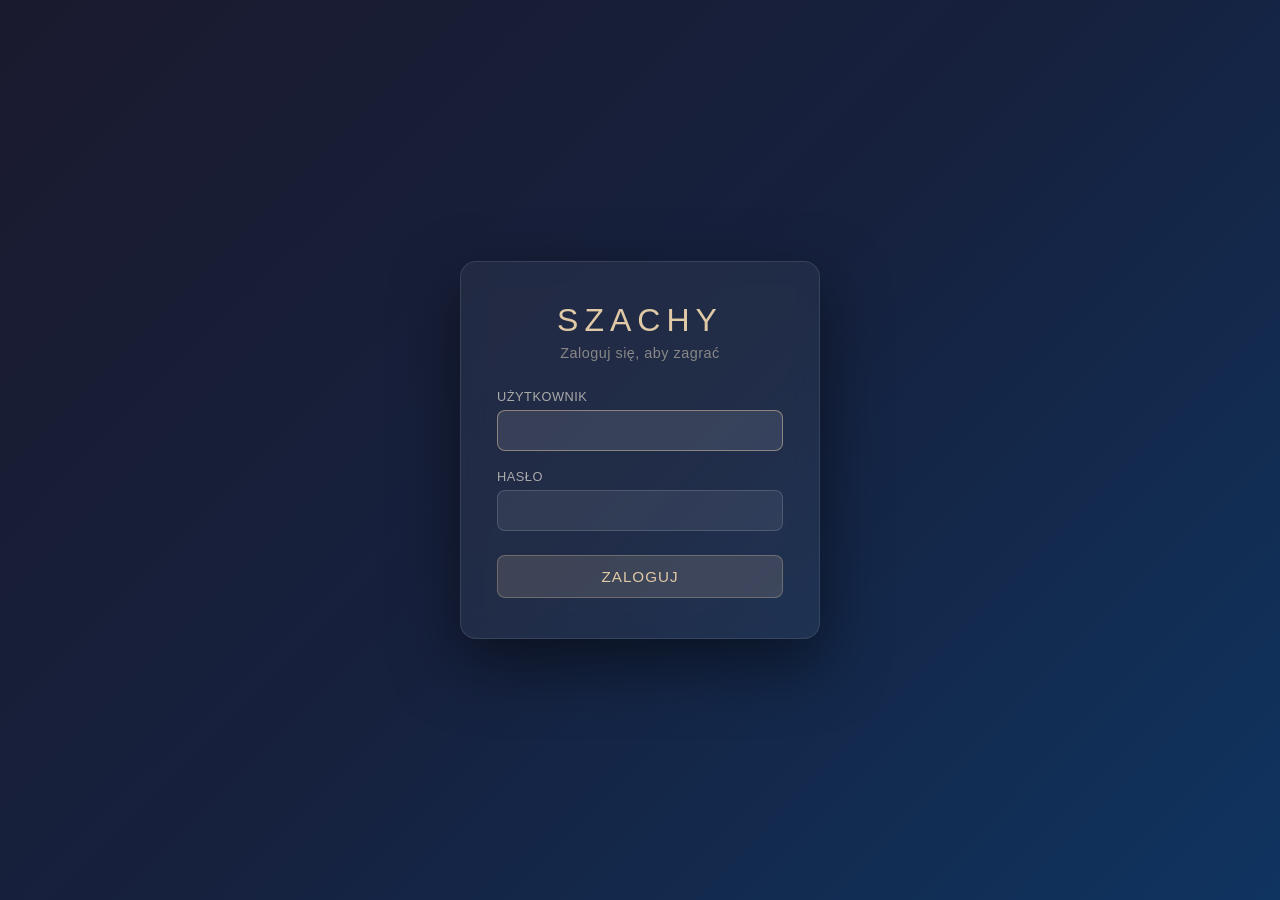
<file: src/main/resources/static/login.html>
<!DOCTYPE html>
<html lang="pl">
<head>
    <meta charset="UTF-8">
    <meta name="viewport" content="width=device-width, initial-scale=1.0">
    <title>Szachy — Logowanie</title>
    <link rel="stylesheet" href="login.css">
</head>
<body>
    <div class="login-container">
        <h1>Szachy</h1>
        <p class="subtitle">Zaloguj się, aby zagrać</p>

        <div id="errorMsg" class="error-msg" style="display:none">
            Nieprawidłowa nazwa użytkownika lub hasło
        </div>
        <div id="logoutMsg" class="logout-msg" style="display:none">
            Zostałeś wylogowany
        </div>

        <form action="/api/login" method="POST" class="login-form">
            <div class="field">
                <label for="username">Użytkownik</label>
                <input type="text" id="username" name="username" autocomplete="username" required autofocus>
            </div>
            <div class="field">
                <label for="password">Hasło</label>
                <input type="password" id="password" name="password" autocomplete="current-password" required>
            </div>
            <button type="submit">Zaloguj</button>
        </form>
    </div>

    <script>
        const params = new URLSearchParams(window.location.search);
        if (params.get('error') === 'true') {
            document.getElementById('errorMsg').style.display = 'block';
        }
        if (params.get('logout') === 'true') {
            document.getElementById('logoutMsg').style.display = 'block';
        }
    </script>
</body>
</html>
</file>
<file: src/main/resources/static/login.css>
* {
    box-sizing: border-box;
    margin: 0;
    padding: 0;
}

body {
    font-family: 'Segoe UI', Tahoma, Geneva, Verdana, sans-serif;
    background: linear-gradient(135deg, #1a1a2e 0%, #16213e 50%, #0f3460 100%);
    color: #fff;
    min-height: 100vh;
    display: flex;
    justify-content: center;
    align-items: center;
}

.login-container {
    width: 360px;
    background: rgba(255, 255, 255, 0.05);
    border: 1px solid rgba(255, 255, 255, 0.1);
    border-radius: 16px;
    padding: 40px 36px;
    backdrop-filter: blur(12px);
    box-shadow: 0 24px 64px rgba(0, 0, 0, 0.5);
    text-align: center;
}

h1 {
    font-size: 2rem;
    font-weight: 300;
    letter-spacing: 6px;
    text-transform: uppercase;
    color: #e0c9a6;
    margin-bottom: 6px;
}

.subtitle {
    font-size: 0.9rem;
    color: #888;
    margin-bottom: 28px;
    letter-spacing: 0.5px;
}

.error-msg {
    background: rgba(211, 47, 47, 0.2);
    border: 1px solid rgba(211, 47, 47, 0.45);
    border-radius: 8px;
    padding: 10px 14px;
    margin-bottom: 18px;
    font-size: 0.85rem;
    color: #f88;
}

.logout-msg {
    background: rgba(76, 175, 80, 0.15);
    border: 1px solid rgba(76, 175, 80, 0.35);
    border-radius: 8px;
    padding: 10px 14px;
    margin-bottom: 18px;
    font-size: 0.85rem;
    color: #8fc;
}

.login-form {
    display: flex;
    flex-direction: column;
    gap: 18px;
}

.field {
    text-align: left;
}

.field label {
    display: block;
    font-size: 0.8rem;
    color: #aaa;
    margin-bottom: 6px;
    letter-spacing: 0.5px;
    text-transform: uppercase;
}

.field input {
    width: 100%;
    padding: 11px 14px;
    font-size: 0.95rem;
    background: rgba(255, 255, 255, 0.07);
    border: 1px solid rgba(255, 255, 255, 0.15);
    border-radius: 8px;
    color: #e8e0d0;
    outline: none;
    transition: border-color 0.2s, background 0.2s;
}

.field input:focus {
    border-color: rgba(224, 201, 166, 0.5);
    background: rgba(255, 255, 255, 0.1);
}

button {
    margin-top: 6px;
    padding: 12px;
    font-size: 0.95rem;
    font-weight: 500;
    letter-spacing: 1px;
    text-transform: uppercase;
    background: rgba(224, 201, 166, 0.15);
    color: #e0c9a6;
    border: 1px solid rgba(224, 201, 166, 0.3);
    border-radius: 8px;
    cursor: pointer;
    transition: background 0.2s, border-color 0.2s, transform 0.15s;
}

button:hover {
    background: rgba(224, 201, 166, 0.28);
    border-color: rgba(224, 201, 166, 0.55);
    transform: translateY(-1px);
}

button:active {
    transform: translateY(0);
}
</file>
